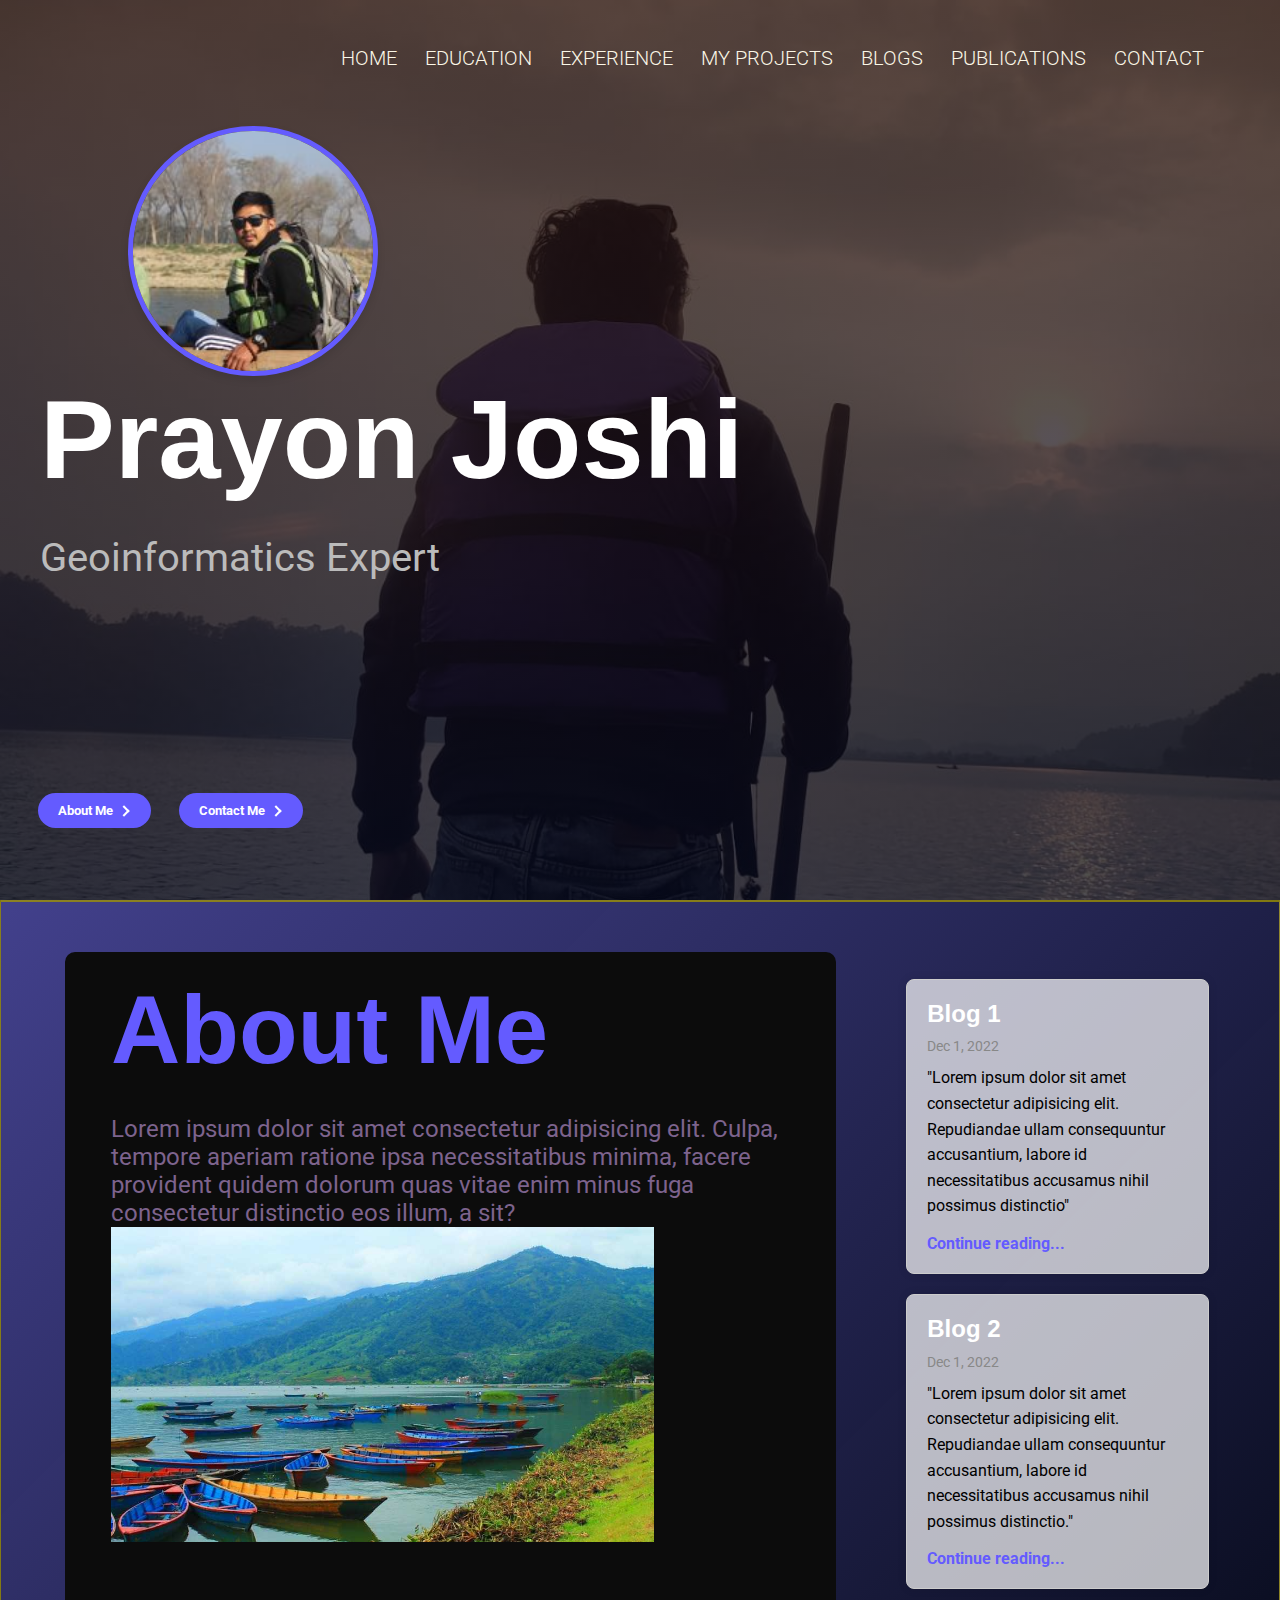
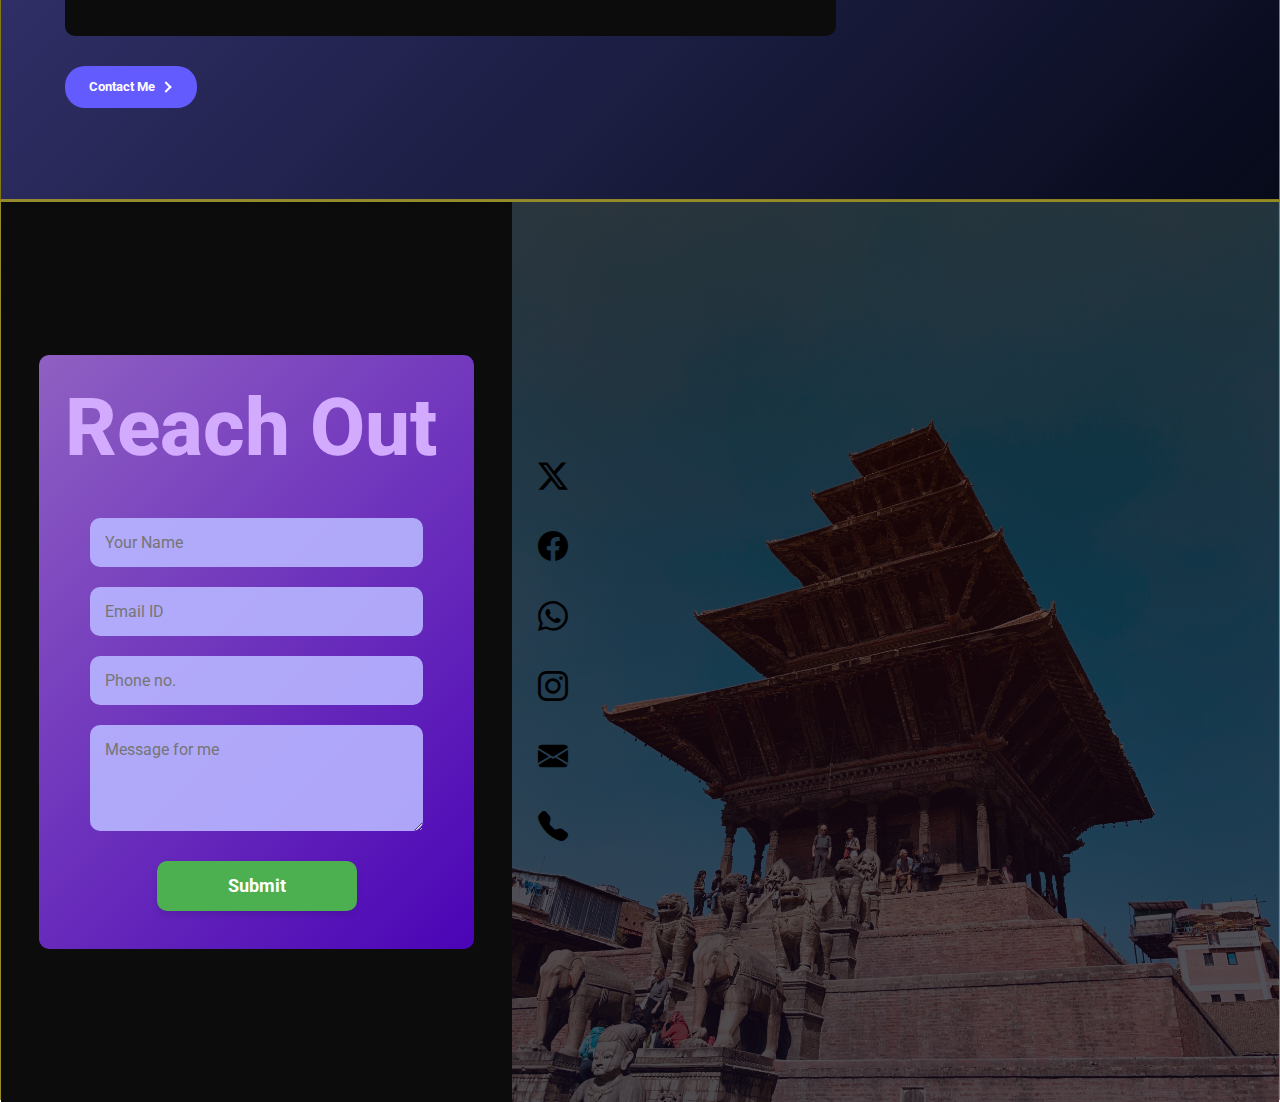
<file: index.html>
<!DOCTYPE html>
<html lang="en">
<head>
    <meta charset="UTF-8">
    <meta name="viewport" content="width=device-width, initial-scale=1.0">
    <title>Prayon portfolio</title>
    <link rel="stylesheet" href="style.css">
    <link rel="preconnect" href="https://fonts.googleapis.com">
    <link rel="preconnect" href="https://fonts.gstatic.com" crossorigin>
    <link rel="stylesheet" href="https://cdnjs.cloudflare.com/ajax/libs/font-awesome/6.5.1/css/all.min.css" integrity="sha512-DTOQO9RWCH3ppGqcWaEA1BIZOC6xxalwEsw9c2QQeAIftl+Vegovlnee1c9QX4TctnWMn13TZye+giMm8e2LwA==" crossorigin="anonymous" referrerpolicy="no-referrer" />
    <link href="https://fonts.googleapis.com/css2?family=Montserrat:ital,wght@0,100..900;1,100..900&family=Roboto:ital,wght@0,100;0,300;0,400;0,500;0,700;0,900;1,100;1,300;1,400;1,500;1,700;1,900&display=swap" rel="stylesheet">
    <link rel="stylesheet" href="https://cdn.jsdelivr.net/npm/bootstrap-icons@1.11.3/font/bootstrap-icons.min.css">
</head>
<body>
    <header>
        <div class="header_all">
            <nav>
                <div class="nav-link">
                    <ul>
                        <li><a href="index.html">HOME</a></li>
                        <li><a href="edu.html">EDUCATION</a></li>
                        <li><a href="experience.html">EXPERIENCE</a></li>
                        <li><a href="project.html">MY PROJECTS</a></li>
                        <li><a href="blogs.html">BLOGS</a></li>
                        <li><a href="publications.html">PUBLICATIONS</a></li>
                        <li><a id="scroll-to-contact2" class="scroll-to-contact">CONTACT</a></li>
                    </ul>
                </div>    
            </nav>
            <div class="header_info">
                <div class="col col-left">
                    <div class="intro">
                        <div class="profile-image">
                            <img src="Images/citations.jpeg" alt="Profile Image">
                        </div>
                        <h1 class="name">Prayon Joshi</h1>
                        <p class="about_desc">Geoinformatics Expert</p>
                    </div>
                </div>
            </div>
            <button id="scroll-to-about" class="scroll-to-about">
                About Me
                <div class="arrow-wrapper">
                    <div class="arrow"></div>
                </div>
            </button>
            <button id="scroll-to-contact" class="scroll-to-contact">
                Contact Me
                <div class="arrow-wrapper">
                    <div class="arrow"></div>
                </div>
            </button>
    </div>
    </header>
    <section class="about" id="about">
        <div class="container">
            <div class="about-left">
                <div class="about-info">
                    <h1>About Me</h1>
                    <p>Lorem ipsum dolor sit amet consectetur adipisicing elit. Culpa, tempore aperiam ratione ipsa necessitatibus minima, facere provident quidem dolorum quas vitae enim minus fuga consectetur distinctio eos illum, a sit?</p>
                </div>
                <div class="about-pic">
                    <img src="Images/pokhara.jpg" alt="Image">
                </div>
            </div>
        <div class="about-right">
            <div class="col col-right">
                    <div class="blog_cards">
                            <h1>Blog 1</h1>
                                <span class="post-date">
                                    <i class="far fa-calendar-alt"></i>
                                    <time datetime="2024-2-3">Dec 1, 2022</time>
                                </span>
                            </p>
                            <p class="post-body">
                                "Lorem ipsum dolor sit amet consectetur adipisicing elit. Repudiandae ullam consequuntur accusantium, labore id necessitatibus accusamus nihil possimus distinctio"
                            </p>
                            <a href="blogs.html" class="post-read-more">Continue reading...</a>
                    </div>
                    <div class="blog_cards">
                        <h1>Blog 2</h1>
                            <span class="post-date">
                                <i class="far fa-calendar-alt"></i>
                                <time datetime="2024-2-3">Dec 1, 2022</time>
                            </span>
                        </p>
                        <p class="post-body">
                            "Lorem ipsum dolor sit amet consectetur adipisicing elit. Repudiandae ullam consequuntur accusantium, labore id necessitatibus accusamus nihil possimus distinctio."
                        </p>
                        <a href="blogs.html" class="post-read-more">Continue reading...</a>
                    </div>
                </div> 
            </div>
        </div>
        <button id="scroll-to-contact3" class="scroll-to-contact">
            Contact Me
            <div class="arrow-wrapper">
                <div class="arrow"></div>
            </div>
        </button>
    </section>
    <section class="contact" id="contact">
        <div class="section-container">
            <div class="messageInfo">
                <h2>Reach Out</h2>
                <form action="https://api.web3forms.com/submit" method="POST">
                    <input type="hidden" name="access_key" value="e64e56bc-be8b-4f5c-9aab-8af766e4f773">
                    <input type="text" id="name" placeholder="Your Name" name="Name"required>
                    <input type="email" id="email" placeholder="Email ID" name="Email ID"required>
                    <input type="text" id="phone" placeholder="Phone no." name="Phone number"required>
                    <textarea id="message" rows="4" placeholder="Message for me"></textarea>
                    <button type="submit">Submit</button>
                </form>
            </div>
            <div class="contactInfo">
                <div class="box">
                    <div class="icon twitter"><i class="bi bi-twitter-x"></i></div>
                </div>
                <div class="box">
                    <div class="icon facebook"><i class="bi bi-facebook"></i></div>
                </div>
                <div class="box">
                    <div class="icon whatsapp"><i class="bi bi-whatsapp"></i></div>
                </div>
                <div class="box">
                    <div class="icon instagram"><i class="bi bi-instagram"></i></div>
                </div>
                <div class="box">
                    <div class="icon email"><i class="bi bi-envelope-fill"></i></div>
                    <div class="text">prayonjoshi@gmail.com</div>
                </div>
                <div class="box">
                    <div class="icon phone"><i class="bi bi-telephone-fill"></i></div>
                    <div class="text">+977 9843518904</div>
                </div>
            </div>
        </div>
    </section>
    <script src="portfolio.js"></script>
</body>
</html>
</file>
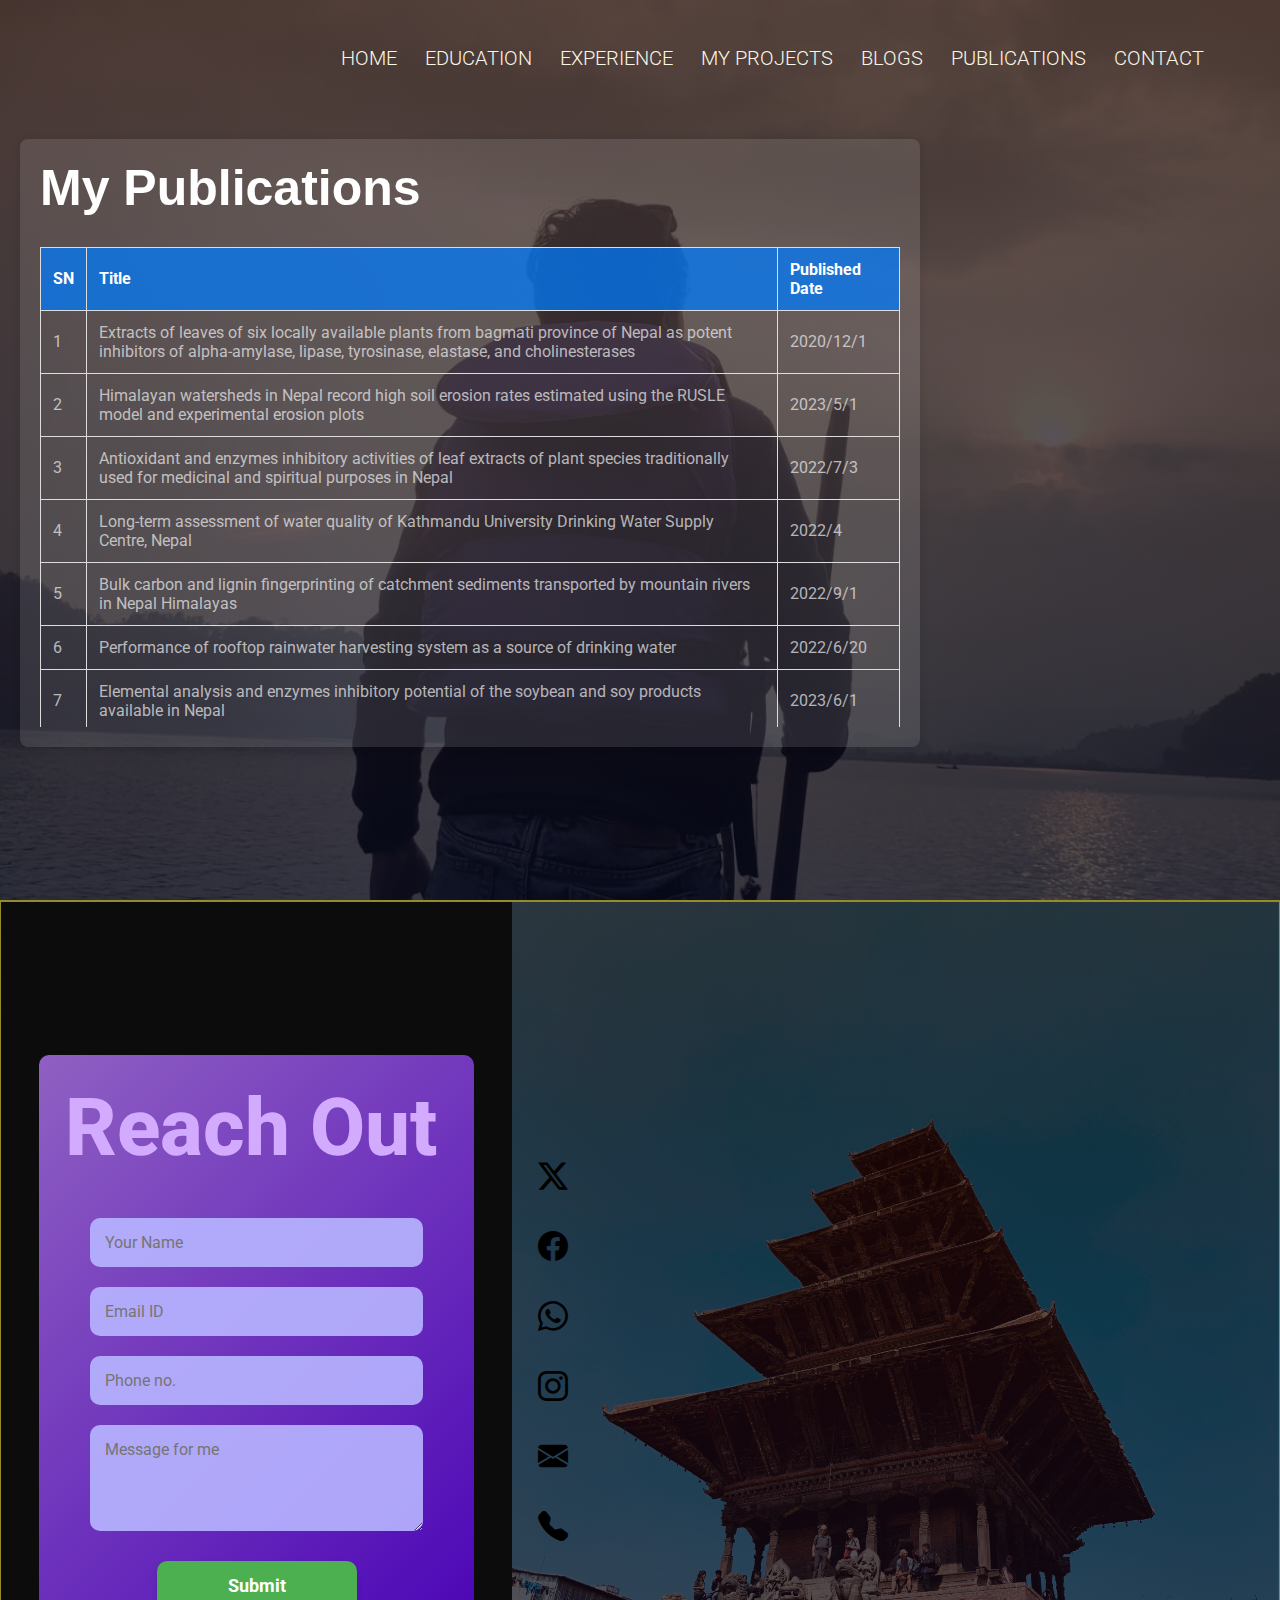
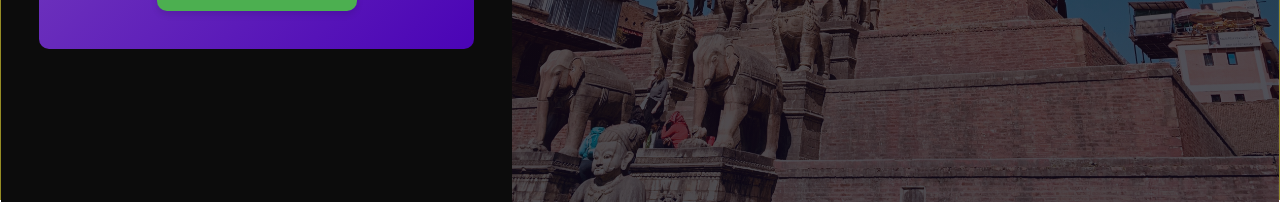
<file: publications.html>
<!DOCTYPE html>
<html lang="en">
<head>
    <meta charset="UTF-8">
    <meta name="viewport" content="width=device-width, initial-scale=1.0">
    <title>My Publications</title>
    <link rel="stylesheet" href="style.css">
    <link rel="preconnect" href="https://fonts.googleapis.com">
    <link rel="preconnect" href="https://fonts.gstatic.com" crossorigin>
    <link rel="stylesheet" href="https://cdnjs.cloudflare.com/ajax/libs/font-awesome/6.5.1/css/all.min.css" integrity="sha512-DTOQO9RWCH3ppGqcWaEA1BIZOC6xxalwEsw9c2QQeAIftl+Vegovlnee1c9QX4TctnWMn13TZye+giMm8e2LwA==" crossorigin="anonymous" referrerpolicy="no-referrer" />
    <link href="https://fonts.googleapis.com/css2?family=Montserrat:ital,wght@0,100..900;1,100..900&family=Roboto:ital,wght@0,100;0,300;0,400;0,500;0,700;0,900;1,100;1,300;1,400;1,500;1,700;1,900&display=swap" rel="stylesheet">
    <link rel="stylesheet" href="https://cdn.jsdelivr.net/npm/bootstrap-icons@1.11.3/font/bootstrap-icons.min.css">
</head>
<body>
    <header class="publications-header">
        <nav>
            <div class="nav-link">
                <ul>
                    <li><a href="index.html">HOME</a></li>
                    <li><a href="edu.html">EDUCATION</a></li>
                    <li><a href="experience.html">EXPERIENCE</a></li>
                    <li><a href="project.html">MY PROJECTS</a></li>
                    <li><a href="blogs.html">BLOGS</a></li>
                    <li><a href="publications.html">PUBLICATIONS</a></li>
                    <li><a href="#contact">CONTACT</a></li>
                </ul>
            </div>    
        </nav>
        <div class="container2">
            <h1>My Publications</h1>
            <div class="table-container">
                <table>
                    <thead>
                        <tr>
                            <th>SN</th>
                            <th>Title</th>
                            <th>Published Date</th>
                        </tr>
                    </thead>
                    <tbody>
                        <tr>
                            <td>1</td>
                            <td><a href="https://scholar.google.com/citations?view_op=view_citation&hl=en&user=XQVcNiQAAAAJ&citation_for_view=XQVcNiQAAAAJ:u-x6o8ySG0sC" target="_blank">Extracts of leaves of six locally available plants from bagmati province of Nepal as potent inhibitors of alpha-amylase, lipase, tyrosinase, elastase, and cholinesterases</a></td>
                            <td>2020/12/1</td>
                        </tr>
                        <tr>
                            <td>2</td>
                            <td><a href="https://scholar.google.com/citations?view_op=view_citation&hl=en&user=XQVcNiQAAAAJ&citation_for_view=XQVcNiQAAAAJ:0EnyYjriUFMC" target="_blank">Himalayan watersheds in Nepal record high soil erosion rates estimated using the RUSLE model and experimental erosion plots</a></td>
                            <td>2023/5/1</td>
                        </tr>
                        <tr>
                            <td>3</td>
                            <td><a href="https://scholar.google.com/citations?view_op=view_citation&hl=en&user=XQVcNiQAAAAJ&citation_for_view=XQVcNiQAAAAJ:9yKSN-GCB0IC" target="_blank">Antioxidant and enzymes inhibitory activities of leaf extracts of plant species traditionally used for medicinal and spiritual purposes in Nepal</a></td>
                            <td>2022/7/3</td>
                        </tr>
                        <tr>
                            <td>4</td>
                            <td><a href="https://scholar.google.com/scholar?hl=en&as_sdt=0%2C5&q=Title+of+Second+Publication&btnG=" target="_blank">Long-term assessment of water quality of Kathmandu University Drinking Water Supply Centre, Nepal</a></td>
                            <td>2022/4</td>
                        </tr>
                        <tr>
                            <td>5</td>
                            <td><a href="https://scholar.google.com/citations?view_op=view_citation&hl=en&user=XQVcNiQAAAAJ&citation_for_view=XQVcNiQAAAAJ:u5HHmVD_uO8C" target="_blank">Bulk carbon and lignin fingerprinting of catchment sediments transported by mountain rivers in Nepal Himalayas</a></td>
                            <td>2022/9/1</td>
                        </tr>
                        <tr>
                            <td>6</td>
                            <td><a href="https://scholar.google.com/citations?view_op=view_citation&hl=en&user=XQVcNiQAAAAJ&citation_for_view=XQVcNiQAAAAJ:2osOgNQ5qMEC" target="_blank">Performance of rooftop rainwater harvesting system as a source of drinking water</a></td>
                            <td>2022/6/20</td>
                        </tr>
                        <tr>
                            <td>7</td>
                            <td><a href="https://scholar.google.com/citations?view_op=view_citation&hl=en&user=XQVcNiQAAAAJ&citation_for_view=XQVcNiQAAAAJ:rO6llkc54NcC" target="_blank">Elemental analysis and enzymes inhibitory potential of the soybean and soy products available in Nepal</a></td>
                            <td>2023/6/1</td>
                        </tr>
                        <tr>
                            <td>8</td>
                            <td><a href="https://scholar.google.com/citations?view_op=view_citation&hl=en&user=XQVcNiQAAAAJ&citation_for_view=XQVcNiQAAAAJ:zA6iFVUQeVQC" target="_blank">Exploring the Potency of Medicinal Plants in Central Nepal's Highlands: A Comprehensive Analysis of Antioxidant, Antibacterial Properties, and Toxicity</a></td>
                            <td>2023/12/30</td>
                        </tr>
                        
                    </tbody>
                </table>   
            </div>     
        </div>
    </header>
    <section class="contact" id="contact">
        <div class="section-container">
            <div class="messageInfo">
                <h2>Reach Out</h2>
                <form action="https://api.web3forms.com/submit" method="POST">
                    <input type="hidden" name="access_key" value="e64e56bcbe8b4f5c9aab8af766e4f773">
                    <input type="text" id="name" placeholder="Your Name" name="Name"required>
                    <input type="email" id="email" placeholder="Email ID" name="Email ID"required>
                    <input type="text" id="phone" placeholder="Phone no." name="Phone number"required>
                    <textarea id="message" rows="4" placeholder="Message for me"></textarea>
                    <button type="submit">Submit</button>
                </form>
            </div>
            <div class="contactInfo">
                <div class="box">
                    <div class="icon twitter"><i class="bi bi-twitter-x"></i></div>
                </div>
                <div class="box">
                    <div class="icon facebook"><i class="bi bi-facebook"></i></div>
                </div>
                <div class="box">
                    <div class="icon whatsapp"><i class="bi bi-whatsapp"></i></div>
                </div>
                <div class="box">
                    <div class="icon instagram"><i class="bi bi-instagram"></i></div>
                </div>
                <div class="box">
                    <div class="icon email"><i class="bi bi-envelope-fill"></i></div>
                    <div class="text">prayonjoshi@gmail.com</div>
                </div>
                <div class="box">
                    <div class="icon phone"><i class="bi bi-telephone-fill"></i></div>
                    <div class="text">+977 9843518904</div>
                </div>
            </div>
        </div>
    </section>
    <script src="portfolio.js"></script>
</body>
</html>
</file>
<file: style.css>
* {
    margin: 0;
    padding: 0;
    box-sizing: border-box;
    font-family: "Roboto", sans-serif;      
}

nav {
    display: flex;
    justify-content: space-between;
    padding: 3% 5%;
    align-items: center;
}

.nav-link {
    flex: 1;
    text-align: right;
}
.nav-link ul li {
    padding: 8px 12px;
    display: inline-block;
    position: relative;
}

.nav-link ul li a {
    text-decoration: none;
    color: rgb(251, 247, 231);
    font-size: 20px;
    font-weight: 300;
}

.nav-link ul li a::after {
    content: '';
    width: 0%;
    height: 2px;
    background: #EE4266;
    display: block;
    margin: auto;
    cursor: pointer;
    transition: 0.5s;
}

.nav-link ul li a:hover::after {
    width: 100%;
}

header {
    width: 100%;
    height: 100vh;
    background-image: linear-gradient(rgba(31, 6, 0, 0.7),rgba(4,9,30,0.7)), url('Images/background.jpeg');
    background-size: cover;
    background-position: center;
    position: relative;
}

.col {
    margin-left: 20px; 
}
.col-left {
    flex: 2; 
    margin-top: 15%;
}

.col-right {
    flex: 1; 
    justify-content: flex-end;
    width: 100%;
    height: 100%;
    border-radius: 10px;
}
.name {
    padding-top: 50px;
    text-align: left;
    font-size: 7rem;
    color: white; 
}

.about_desc{
    font-size: 2.5rem;
    color: #bbb;
    margin-top: 0px;
    padding-top: 0px;
}
.profile-image {
    width: 250px;
    height: 250px;
    border-radius: 50%;
    overflow: hidden;
    border: 5px solid #645bff;
    box-shadow: 0 4px 8px rgba(0, 0, 0, 0.1);
    position: absolute;
    left: 10%;
    top: 14%;
    animation: pulse 2s infinite;
}

.profile-image img {
    width: 100%;
    height: 100%;
    object-fit: cover;
}

@keyframes pulse {
    0%, 100% {
        transform: scale(1);
        opacity: 1;
    }
    50% {
        transform: scale(1.1);
        opacity: 0.8;
    }
}


.header_info {
    display: flex;
    justify-content: space-between;
    align-items: flex-start;
    padding: 20px;
    height: 100vh;
}


.blog_cards {
    justify-content: end;
    margin-bottom: 20px;
    margin-left: 50px;
    padding: 20px;
    border: 1px solid #ccc;
    border-radius: 8px;
    background-color: rgba(255, 255, 255, 0.7);
    box-shadow: 0 0 10px rgba(0, 0, 0, 0.1);
    display: flex;
    flex-direction: column;
    height: 100%; 
    transition: background-color 0.3s ease;
    width: 80%;
}

.blog_cards h1 {
    font-size: 1.5rem;
    margin-bottom: 10px;
    line-height: 1.2; 
}

.blog_cards .post-date {
    color: #888;
    font-size: 0.9rem;
    margin-bottom: 10px;
}

.blog_cards .post-body {
    font-size: 1rem;
    line-height: 1.6;
    margin-bottom: 15px;
    flex: 1; 
}

.blog_cards .post-read-more {
    color: #645bff;
    text-decoration: none;
    font-weight: bold;
    transition: color 0.3s ease;
}

.blog_cards .post-read-more:hover {
    color: #111;
}

.blog_cards:hover {
    background-color: rgba(255, 255, 255, 0.9); 
}

main {
    padding: 20px;
}

#about {
    min-height: 100vh;
    padding-top: 50px;
}

h2 {
    font-size: 2rem;
    margin-top: 0;
}


#scroll-to-about {
    position: absolute;
    bottom: 8%;
    left: 3%;
    padding: 10px 20px;
    cursor: pointer;
    z-index: 1000;
    justify-content: baseline;
}


button {
    --primary-color: #645bff;
    --secondary-color: #fff;
    --hover-color: #111;
    --arrow-width: 10px;
    --arrow-stroke: 2px;
    box-sizing: border-box;
    border: 0;
    border-radius: 20px;
    color: var(--secondary-color);
    padding: 1em 1.8em;
    background: var(--primary-color);
    display: flex;
    transition: 0.2s background;
    align-items: center;
    gap: 0.6em;
    font-weight: bold;
  }
  
  button .arrow-wrapper {
    display: flex;
    justify-content: center;
    align-items: center;
  }
  
  button .arrow {
    margin-top: 1px;
    width: var(--arrow-width);
    background: var(--primary-color);
    height: var(--arrow-stroke);
    position: relative;
    transition: 0.2s;
  }
  
  button .arrow::before {
    content: "";
    box-sizing: border-box;
    position: absolute;
    border: solid var(--secondary-color);
    border-width: 0 var(--arrow-stroke) var(--arrow-stroke) 0;
    display: inline-block;
    top: -3px;
    right: 3px;
    transition: 0.2s;
    padding: 3px;
    transform: rotate(-45deg);
  }
  
  button:hover {
    background-color: var(--hover-color);
  }
  
  button:hover .arrow {
    background: var(--secondary-color);
  }
  
  button:hover .arrow:before {
    right: 0;
  }

  #scroll-to-contact {
    position: absolute;
    bottom: 8%;
    left: 14%;
    padding: 10px 20px;
    cursor: pointer;
    z-index: 1000;
    justify-content: baseline;
}
section{
    background-image: linear-gradient(135deg,rgba(69, 67, 147, 0.947),rgba(4,9,30,0.7));
    border: #b0a20eba;
    border-style:solid;
    border-width: 1px;
    border-top-width: 2px;
}
.about{
    background-color: #0C0C0C;
    padding: 3% 5%;
    align-items: center;
}
.about-left{
    background-color: #0C0C0C;
    padding: 2% 4%;
    text-align: left;
    border-width: 5px;
    justify-self: start;
    height: 76vh;
    border-radius: 10px;
    animation: slideInFromLeft ease-in-out both;
    animation-timeline: view();
    animation-range: entry 10% cover 50%;
}

.about-right{
    border-left: #FFDE4D;
    animation: slideInFromRight ease-in-out both;
    animation-timeline: view();
    animation-range: entry 10% cover 50%;
}
.about-info h1{
    font-size: 6rem;
    color: #645bff;
}
.about-info p{
    color: #7d638d;
    font-size: 1.5rem;
}

.scroll-to-contact2 {
    position: absolute;
    bottom: 6%;
    right: 14%;
    margin: 30px;
    cursor: pointer;
    z-index: 1000;
    background-color: #645bff;
    color: #fff;
    border: none;
    border-radius: 10px;
    font-weight: bold;
    transition: background-color 0.3s ease;
}
.container{
    display: flex;
    justify-content: space-between;
    align-items: center;
    margin-bottom: 30px;
}

.scroll-to-contact2:hover {
    background-color: #111;
}

.scroll-to-contact2 .arrow-wrapper {
    display: flex;
    justify-content: center;
    align-items: center;
}

.scroll-to-contact2 .arrow {
    width: 10px;
    height: 10px;
    border-left: 2px solid #fff;
    border-bottom: 2px solid #fff;
    transform: rotate(-45deg);
    transition: transform 0.3s ease;
}

.scroll-to-contact2:hover .arrow {
    transform: rotate(-45deg) translate(2px, 2px);
}

.about-pic img{
    width: 80%;
    height: 35vh;
    align-content: center;
}

@keyframes slideInFromLeft{
    from{
         opacity: 0;
         transform: translateX(-100%);
    }
    to{
        opacity: 1;
        transform: translateX(0);
    }
}

@keyframes slideInFromRight{
    from {
         opacity: 0;
         transform: translateX(100%);
    }
    to {
        opacity: 1;
        transform: translateX(0);
    }
}



.animate-from-left{
    animation: slideInFromLeft 1s ease-out forwards;
}

.animate-from-right{
    animation: slideInFromRight 1s ease-out forwards;
}
.contact{
    background-image: linear-gradient(linear-gradient(rgba(31, 6, 0, 0.7),rgba(4,9,30,0.7)));
    height: 100vh;

}
.section-container{
    background-color: #0C0C0C;
    display: flex;
    justify-content: space-between;
    align-items: center;
    margin: 0px;
    padding: 0px;
}

.messageInfo{
    background-image: linear-gradient(135deg,rgba(182, 121, 248, 0.774),rgba(101, 0, 254, 0.7));
    padding: 2%;
    border-radius: 10px;
    flex: 1.5;
    margin:3% ;
    animation: slideInFromLeft ease-in-out both;
    animation-timeline: view();
    animation-range: entry 10% cover 50%;
}

.messageInfo h2{
    color: #d2abff;
    font-weight: 800;
    margin-bottom: 20px;
    font-size: 5em;
}

form{
    display: flex;
    flex-direction: column;
    padding: 1vw 2vw;
    width: 100%;
    max-width: 600px;
}

.contactInfo{
    background-image: linear-gradient(rgba(31, 6, 0, 0.7),rgba(4,9,30,0.7)), url('Images/bhaktapur.jpg');
    width: 50%;
    height: 100vh;
    background-position: center;
    background-size: cover;
    display: flex;
    flex-direction: column;
    align-items:flex-start;
    justify-content: center;
    flex: 3;
    flex-wrap: wrap;
}

.contactInfo .box{
    margin: 10px 80px;
    margin-left: 2%;
    position: relative;
    width: 50px;
    height: 50px;
}

.contactInfo .box .icon{
    width: 100%;
    height:100%;
    display: flex;
    align-items: center;
    justify-content: center;
    cursor: pointer;
    position: relative;
}
.contactInfo .box .text{
    display: none;
    position: absolute;
    top: 0;
    left: 100%;
    padding: 10px;
    background-color: white;
    border: 1px solid #ccc;
    border-radius: 5px;
    z-index: 999;
}

.contactInfo .box:hover .text {
    display: block;
}
.box .icon {
    padding: 10px;
    margin-right: 10px; 
    border-radius: 50%;
    transition: background-color 0.3s ease;
}
  
.box:hover .icon {
    background-color: transparent; 
}
  

.icon.twitter:hover {
    color: #E1E8ED;
    background-color: #14171A; 
}
  
.icon.facebook:hover {
    color: #E1E8ED;
    background-color: #4267B2; 
}
  
.icon.whatsapp:hover {
    color: #E1E8ED;
    background-color: #25D366; 
}
  
.icon.instagram:hover {
    color: #E1E8ED;
    background-color: #E4405F; 
}

.icon.email:hover {
    background-color: #e1ea35; 
}

.icon.phone:hover {
    color: #E1E8ED;
    background-color: #34B7F1; 
}
form input, textarea{
    border: 0;
    margin: 10px 0;
    padding: 15px;
    outline: none;
    background: #b7b3ffe9;
    border-radius: 10px;
    font-size: 16px;
}

/* form button{
    font-size: 20px;
    width: 150px;
    text-align: center;
    padding: 10px;
    border: 0;
    outline: none;
    margin: 20px 0;
} */

form button {
    font-size: 18px;
    width: 200px;
    height: 50px; 
    display: flex;
    justify-content: center;
    align-items: center;
    padding: 15px;
    border: none;
    outline: none;
    margin: 20px auto 0;
    background-color: #4CAF50; 
    color: white; 
    border-radius: 10px; 
    box-shadow: 0 4px 6px rgba(0, 0, 0, 0.1); 
    cursor: pointer;
    transition: background-color 0.3s, transform 0.2s;
}

form button:hover {
    background-color: #45a049; 
    transform: scale(1.05); 
}

form button:active {
    background-color: #398d3e;
    transform: scale(0.98);
}

.box i{
    font-size: 30px;
}

.parent-container {
    display: flex;
    justify-content: center; 
    align-items: center; 
    height: 100vh; 
    background-color: #f0f0f0; 
}


.container2{
    max-width: 100vh;
    margin: 20px ;
    background: rgba(214, 214, 214, 0.14);
    padding: 20px;
    border-radius: 8px;
    box-shadow: 0 0 10px rgba(0, 0, 0, 0.1);
}
.table-container {
    max-width: 100%;
    height: 480px;
    overflow-y: auto;
}
.table-container::-webkit-scrollbar {
    width: 7px; 
}
.table-container::-webkit-scrollbar-track {
    background-color: #ffffff; 
}
.table-container::-webkit-scrollbar-thumb {
    background-color: #007bffb8;
    border-radius: 10px; 
}
h1 {
    text-align: left;
    color: #ffffff;
    margin-bottom: 30px;
    font-size: 50px;
    font-family: 'Franklin Gothic Medium', 'Arial Narrow', Arial, sans-serif;
}
table {
    width: 100%;
    border-collapse: collapse;
}
th, td {
    border: 1px solid #ddd;
    padding: 12px;
    text-align: left;
    color: #edededb8;
}
th {
    background-color: #007bffb8;
    color: white;
}

a {
    text-decoration: none;
    color: #edededb8;
    transition: 0.3s;
}
a:hover {
    text-decoration: underline;
    color: #007bffb8;
}
@media (max-width: 600px) {
    .container {
        padding: 10px;
    }
    th, td {
        padding: 8px;
    }
}
</file>
